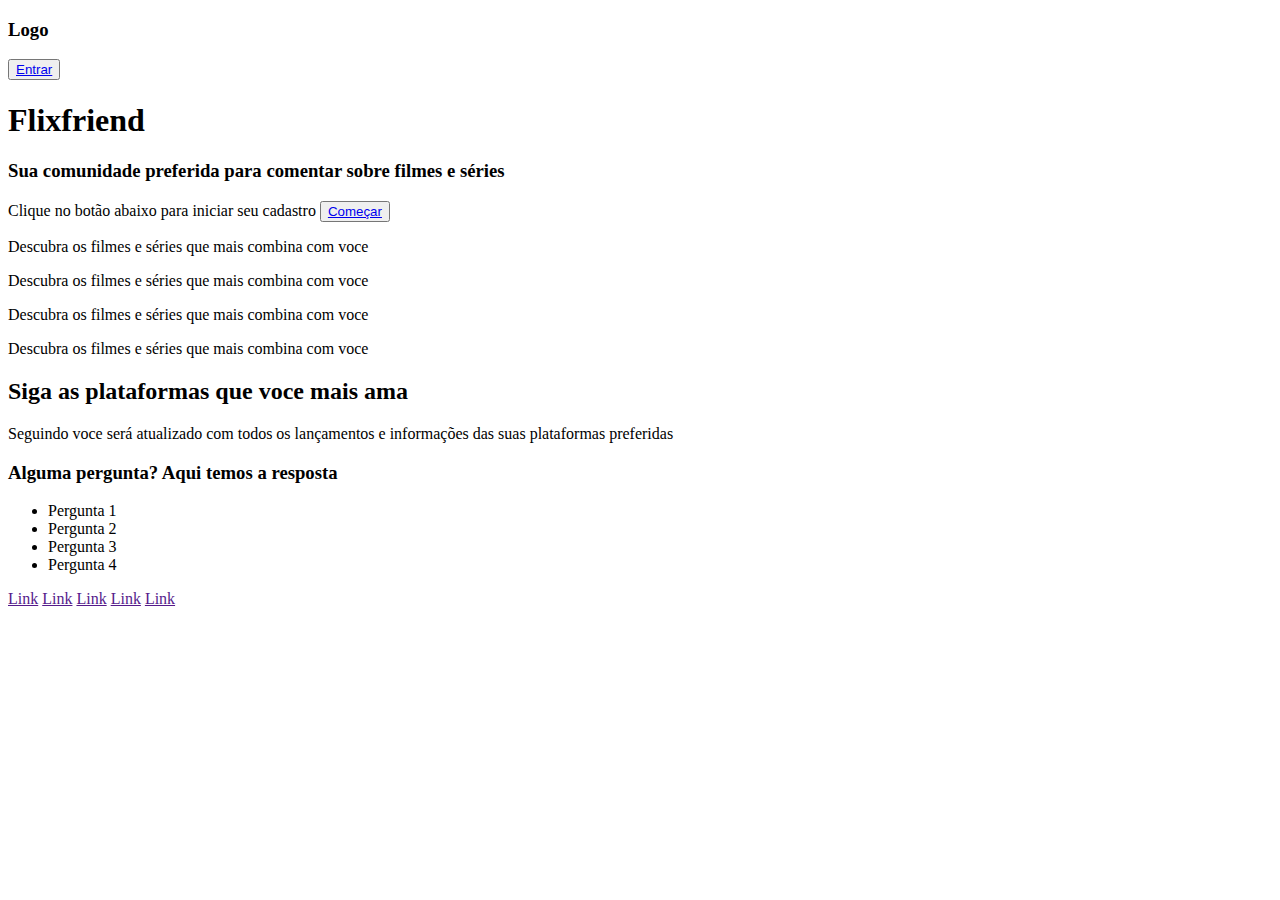
<file: pages/index.html>
<!DOCTYPE html>
<html lang="pt-br">

  <head>
    <meta charset="UTF-8">
    <meta name="viewport" content="width=device-width, initial-scale=1.0">
    <link rel="stylesheet" href="/pages/index.html">
    <title>Home - FlixFriend</title>
  </head>

  <body>
    <header>
      <div>
        <h3>Logo</h3>
      </div>
      <div>
        <button><a href="/pages/Feed.html">Entrar</button></a>
      </div>
    </header>
    <main>
      <div id="main-title">
        <h1>Flixfriend</h1>
        <h3>Sua comunidade preferida para comentar sobre filmes e séries</h3>
      </div>
      <div id="main-form">
        <label for="email">Clique no botão abaixo para iniciar seu cadastro</label>
        <button><a href="/pages/cadastro.html">Começar</button></a>
      </div>
    </main>

    <section id="container-about">

      <div class="card-about">
        <div class="line"></div>
        <div class="about">
          <p>Descubra os filmes e séries que mais combina com voce</p>
        </div>
      </div>

      <div class="card-about">
        <div class="line"></div>
        <div class="about">
          <p>Descubra os filmes e séries que mais combina com voce</p>
        </div>
      </div>

      <div class="card-about">
        <div class="line"></div>
        <div class="about">
          <p>Descubra os filmes e séries que mais combina com voce</p>
        </div>
      </div>

      <div class="card-about">
        <div class="line"></div>
        <div class="about">
          <p>Descubra os filmes e séries que mais combina com voce</p>
        </div>
      </div>

    </section>

    <section id="container-platform">
      <div id="plataform-text">
        <h2>Siga as plataformas que voce mais ama</h2>
        <p>Seguindo voce será atualizado com todos os lançamentos e informações das suas plataformas preferidas</p>
      </div>
      <div id="plataform-icons">
        <div></div>
        <div></div>
        <div></div>
        <div></div>
        <div></div>
        <div></div>
      </div>
    </section>

    <section id="container-question">
      <h3>Alguma pergunta? Aqui temos a resposta</h3>
      <div>
        <ul>
          <li>Pergunta 1</li>
          <li>Pergunta 2</li>
          <li>Pergunta 3</li>
          <li>Pergunta 4</li>
        </ul>
      </div>
    </section>

    <footer>
      <div id="footer-link">
        <a href="">Link</a>
        <a href="">Link</a>
        <a href="">Link</a>
        <a href="">Link</a>
        <a href="">Link</a>
      </div>
      <!-- <div id="footer-icons">
        <div></div>
        <div></div>
        <div></div>
        <div></div>
      </div> -->
    </footer>
  </body>

</html>
</file>
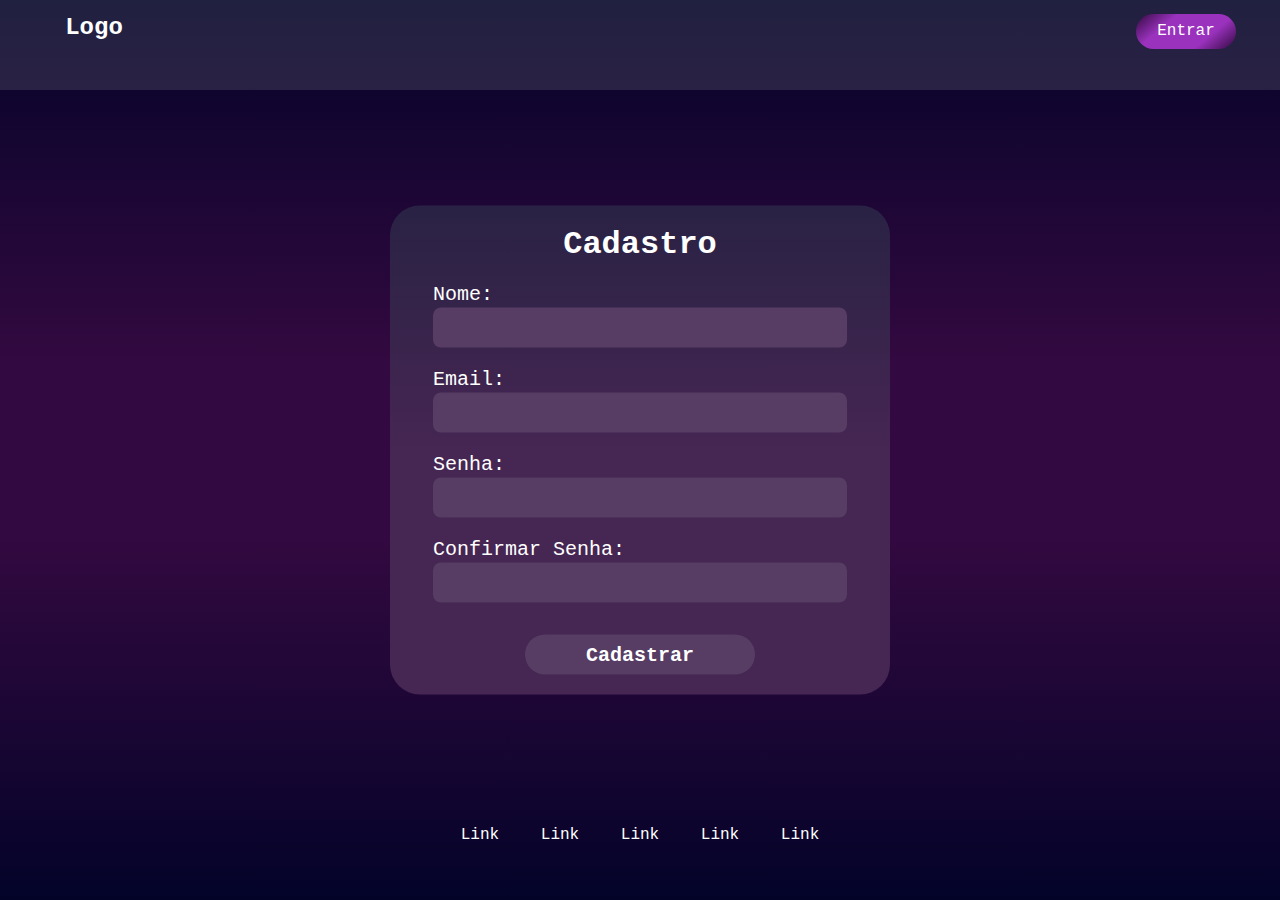
<file: pages/cadastro.html>
<!DOCTYPE html>
<html lang="en">
<head>
    <meta charset="UTF-8">
    <meta http-equiv="X-UA-Compatible" content="IE=edge">
    <meta name="viewport" content="width=device-width, initial-scale=1.0">
    <link rel="stylesheet" href="/css/cadastro.css">
    <title>Cadastro - FlixFriend</title>
</head>
<body>
    <header>
        <div>
          <h3>Logo</h3>
        </div>
        <div>
          <button><a href="/pages/Feed.html">Entrar</button></a>
        </div>
    </header>
    <main>
        <div class="main-register" >
            <h2>Cadastro</h2>
            
            <form onsubmit="return validarFormulario()" id="meuFormulario">
                <label for="nome">Nome:</label>
                <input type="text" name="nome" id="nome" >

                <label for="email">Email:</label>
                <input type="email" name="email" id="email" >

                <label for="senha">Senha:</label>
                <input type="password" name="senha" id="senha" >

                <label for="confirmar-senha">Confirmar Senha:</label>
                <input type="password" name="confirmar-senha" id="confirmar-senha" >

                <input type="submit" value="Cadastrar">
            </form>
        </div>
    </main>
    <footer>
        <div id="footer-link">
          <a href="">Link</a>
          <a href="">Link</a>
          <a href="">Link</a>
          <a href="">Link</a>
          <a href="">Link</a>
        </div>
        <div id="footer-icons">
        </div>
      </footer>
      <script src="/js/cadastro.js"></script>
</body>
</html>
</file>
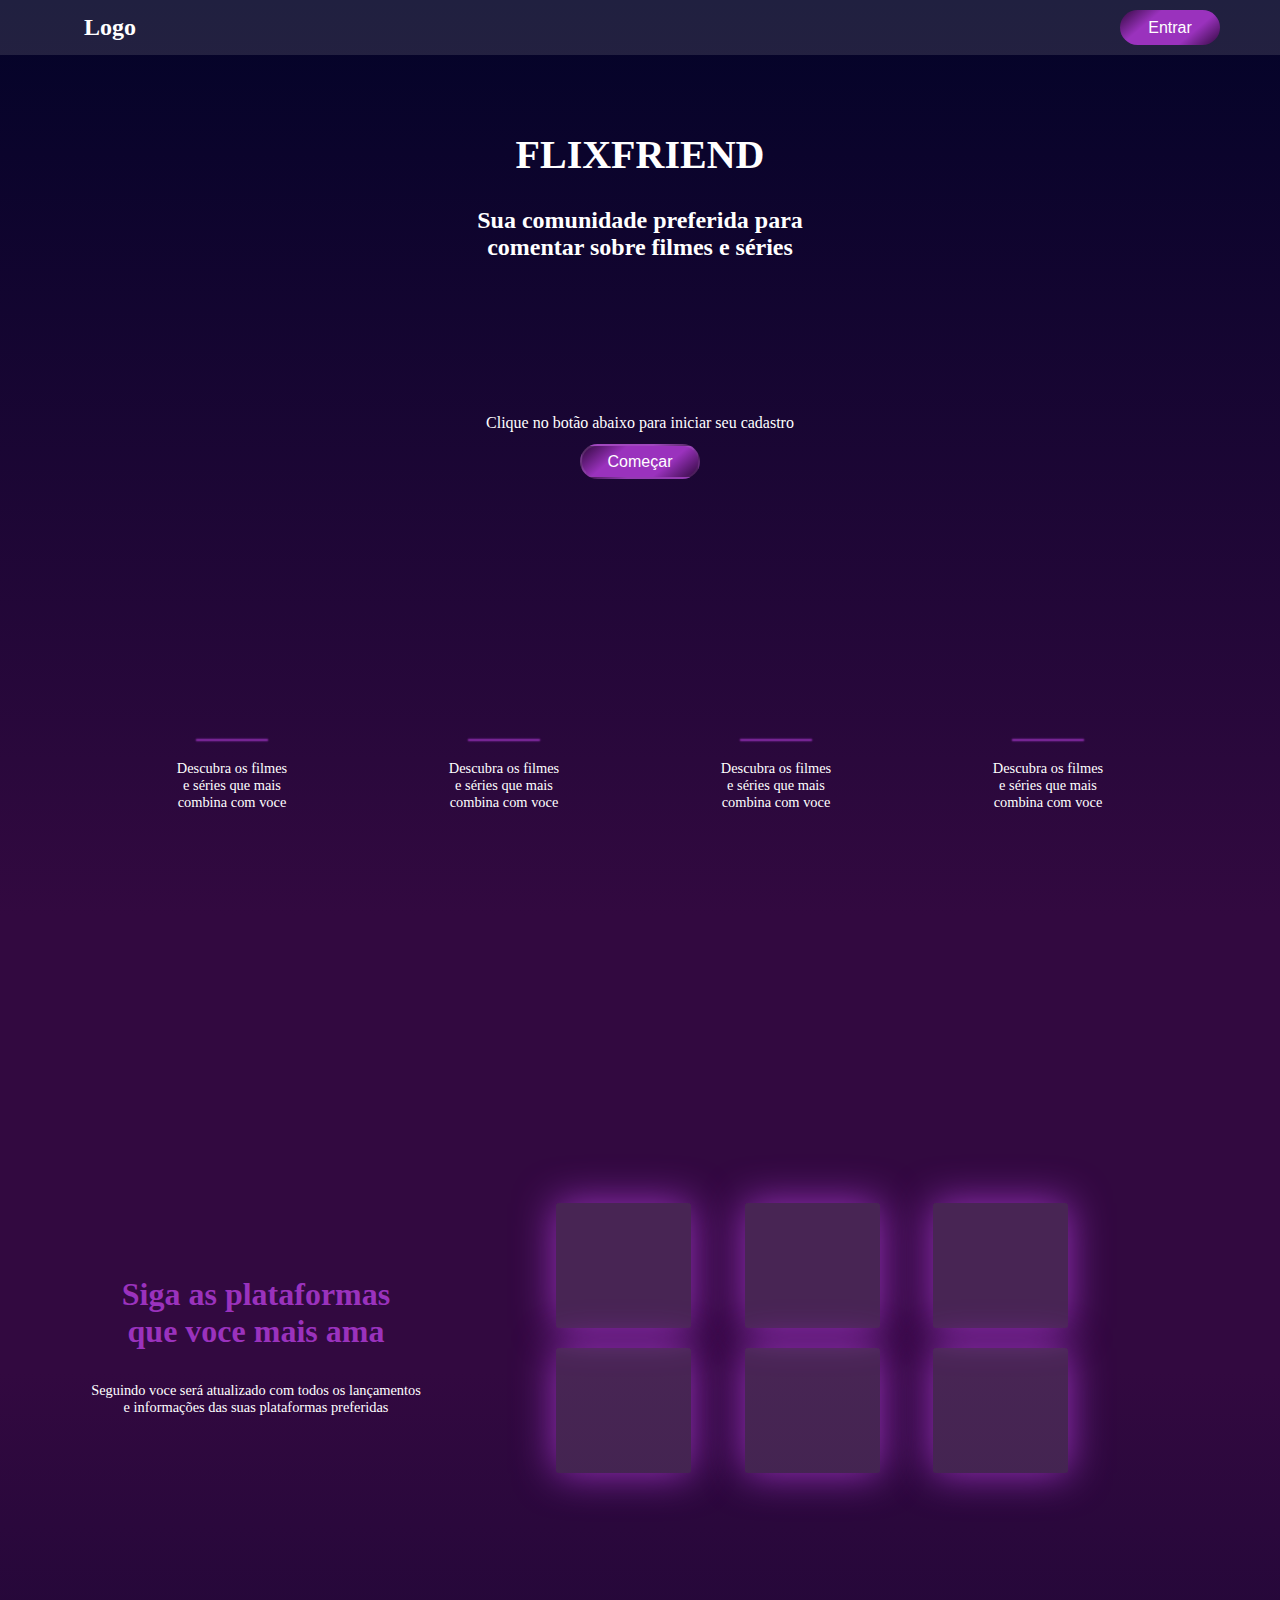
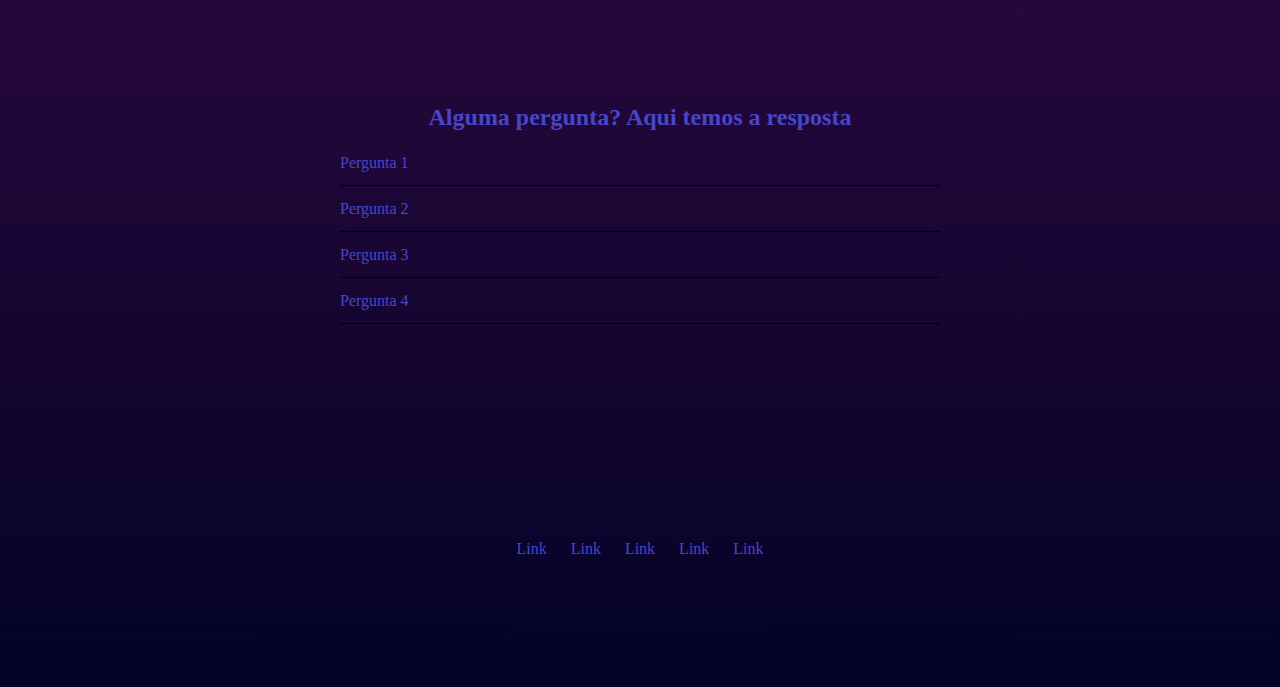
<file: pages/Home.html>
<!DOCTYPE html>
<html lang="pt-br">

  <head>
    <meta charset="UTF-8">
    <meta name="viewport" content="width=device-width, initial-scale=1.0">
    <link rel="stylesheet" href="/css/home.css">
    <title>Home - FlixFriend</title>
  </head>

  <body>
    <header>
      <div>
        <h3>Logo</h3>
      </div>
      <div>
        <button><a href="/pages/Feed.html">Entrar</button></a>
      </div>
    </header>
    <main>
      <div id="main-title">
        <h1>Flixfriend</h1>
        <h3>Sua comunidade preferida para comentar sobre filmes e séries</h3>
      </div>
      <div id="main-form">
        <label for="email">Clique no botão abaixo para iniciar seu cadastro</label>
        <button><a href="/pages/cadastro.html">Começar</button></a>
      </div>
    </main>

    <section id="container-about">

      <div class="card-about">
        <div class="line"></div>
        <div class="about">
          <p>Descubra os filmes e séries que mais combina com voce</p>
        </div>
      </div>

      <div class="card-about">
        <div class="line"></div>
        <div class="about">
          <p>Descubra os filmes e séries que mais combina com voce</p>
        </div>
      </div>

      <div class="card-about">
        <div class="line"></div>
        <div class="about">
          <p>Descubra os filmes e séries que mais combina com voce</p>
        </div>
      </div>

      <div class="card-about">
        <div class="line"></div>
        <div class="about">
          <p>Descubra os filmes e séries que mais combina com voce</p>
        </div>
      </div>

    </section>

    <section id="container-platform">
      <div id="plataform-text">
        <h2>Siga as plataformas que voce mais ama</h2>
        <p>Seguindo voce será atualizado com todos os lançamentos e informações das suas plataformas preferidas</p>
      </div>
      <div id="plataform-icons">
        <div></div>
        <div></div>
        <div></div>
        <div></div>
        <div></div>
        <div></div>
      </div>
    </section>

    <section id="container-question">
      <h3>Alguma pergunta? Aqui temos a resposta</h3>
      <div>
        <ul>
          <li>Pergunta 1</li>
          <li>Pergunta 2</li>
          <li>Pergunta 3</li>
          <li>Pergunta 4</li>
        </ul>
      </div>
    </section>

    <footer>
      <div id="footer-link">
        <a href="">Link</a>
        <a href="">Link</a>
        <a href="">Link</a>
        <a href="">Link</a>
        <a href="">Link</a>
      </div>
      <!-- <div id="footer-icons">
        <div></div>
        <div></div>
        <div></div>
        <div></div>
      </div> -->
    </footer>
  </body>

</html>
</file>
<file: css/home.css>
* {
  margin: 0;
  padding: 0;
  box-sizing: border-box;
  text-decoration: none;
  font-size: 16px;
}

:root {
  --primary-color: #030328;
  --secondary-color: #320940;
  --tertiary-color: #c7c7c726;
  --quartenary-color: #9a32bd;
  --fifth-color: #4646cc;
  --white: #ffffff;
  --black: #000;
}

body {
  background: linear-gradient(
    180deg,
    var(--primary-color),
    var(--secondary-color) 40% 60%,
    var(--primary-color)
  );
  color: var(--white);
}

/* Font */
h1 {
  font-size: 2.5rem;
}

h2 {
  font-size: 2rem;
}

h3 {
  font-size: 1.5rem;
}

h4 {
  font-size: 1rem;
}

p {
  font-size: 0.9rem;
}

/* Nav */

a{
  color: white;
}

header {
  background-color: var(--tertiary-color);
  height: 55px;
  padding: 0 10px;
  display: flex;
  align-items: center;
  justify-content: space-between;
}

header div {
  width: 200px;
  height: 100%;
  display: flex;
  align-items: center;
  justify-content: center;
}

button {
  width: 100px;
  height: 35px;
  border-radius: 50px;
  border-color: var(--tertiary-color);
  font-size: 0.9rem;
}

header button {
  background: linear-gradient(
    140deg,
    var(--secondary-color),
    var(--quartenary-color) 30% 70%,
    var(--secondary-color)
  );
  border: none;
}

/* Main content */

main {
  height: 65vh;
  padding: 0 20px;
  display: flex;
  flex-direction: column;
  align-items: center;
  justify-content: space-around;
}

main h1 {
  text-transform: uppercase;
  margin-bottom: 1rem;
}

main div {
  display: flex;
  flex-direction: column;
  align-items: center;
  width: 400px;
  text-align: center;
  gap: 0.8rem;
}

#main-form {
  height: 150px;
}

#main-form input {
  border-radius: 50px;
  border: none;
  height: 35px;
  width: 400px;
  padding: 0 15px;
  background: var(--tertiary-color);
}

#main-form button {
  width: 120px;
  background: linear-gradient(
    140deg,
    var(--secondary-color),
    var(--quartenary-color) 30% 70%,
    var(--secondary-color)
  );
}

#main-form button a{
  color: white;
}

/* About content */

#container-about {
  height: 40vh;
  width: 100%;
  max-width: 1200px;
  margin: 0 auto;
  display: flex;
  justify-content: space-evenly;
  align-items: center;
  flex-flow: row wrap;
  align-content: center;
}

.card-about {
  height: 200px;
  width: 160px;
  display: flex;
  flex-direction: column;
  align-items: center;
  text-align: center;
  justify-content: space-evenly;
}

.line {
  width: 70px;
  box-shadow: 0px 0px 2px 1px var(--quartenary-color);
}

.about {
  height: 140px;
  width: 100%;
  display: flex;
  align-items: flex-start;
  text-wrap: balance;
}

/* Plataform content */

#container-platform {
  height: 75vh;
  display: flex;
  flex-direction: row;
  padding: auto;
}

#plataform-text {
  width: 40%;
  display: flex;
  flex-direction: column;
  justify-content: center;
  text-wrap: balance;
}

#plataform-text h2 {
  color: var(--quartenary-color);
}

#plataform-icons {
  width: 60%;
  max-width: 600px;
  display: flex;
  flex-flow: row wrap;
  justify-content: space-evenly;
  align-content: center;
}

#plataform-icons div {
  width: 135px;
  height: 125px;
  background: var(--tertiary-color);
  margin: 10px;
  box-shadow: 0px 0px 40px var(--quartenary-color);
  border-radius: 2%;
}

#plataform-text {
  padding: 20px;
  text-align: center;
}

#plataform-text h2 {
  margin: 1rem auto 2rem;
  font-weight: bolder;
}

/* Question content */

#container-question {
  height: 50vh;
  padding: 20px;
  text-align: center;
  line-height: 45px;
  color: var(--fifth-color);
}

#container-question ul {
  list-style: none;
  text-align: left;
  width: 600px;
  margin: auto;
}

#container-question ul li {
  border-bottom: 1px solid black;
}

/* Footer content */

footer {
  height: 18vh;
  padding: 15px;
  display: flex;
  flex-direction: column;
  align-items: center;
  gap: 0.5rem;
}

#footer-link a {
  margin: auto 10px;
  color: var(--fifth-color);
}

#footer-icons {
  display: flex;
  gap: 10px;
}

#footer-icons div {
  height: 30px;
  width: 30px;
  background: var(--tertiary-color);
}

/* Reponsividade */

@media (max-width: 820px) {
  #plataform-icons div {
    width: 110px;
    height: 100px;
  }
}

@media (max-width: 660px) {
  /* About content */
  #container-about {
    height: auto;
  }

  .card-about {
    height: 120px;
    width: 165px;
    margin: 28px;
  }

  .about {
    height: 80px;
  }

  /* Plataform content */
  #container-platform {
    height: 100vh;
    flex-direction: column;
    align-items: center;
    justify-content: space-around;
  }

  #plataform-text {
    height: 230px;
    width: 400px;
  }

  #plataform-text h2 {
    margin: 0 0 15px 0;
  }

  #plataform-icons {
    gap: 30px;
    width: 100%;
    height: auto;
  }

  #container-question ul {
    width: 80%;
  }
}

@media (max-width: 430px) {
  /* Font */

  h1 {
    font-size: 2.5rem;
  }

  h2 {
    font-size: 1.7rem;
  }

  h3 {
    font-size: 1.5rem;
  }

  h4 {
    font-size: 1.2rem;
  }

  p {
    font-size: 1.1rem;
  }

  #main-title {
    width: 100%;
  }

  #main-form {
    width: 100%;
  }

  #main-form input {
    width: 95%;
  }
  /* Plataform content */
  #plataform-text {
    width: 100%;
  }

  #plataform-icons {
    width: 100%;
    height: auto;
    gap: 1rem;
  }

  #plataform-icons div {
    width: 120px;
    height: 100px;
    margin: 0.7rem 0;
  }

  /* Question content */

  #container-question {
    height: auto;
  }

  #container-question ul {
    padding: 0;
  }

  /* Footer content */
  footer {
    height: auto;
  }
}
</file>
<file: css/cadastro.css>
/* Reset */
* {
    margin: 0;
    padding: 0;
    box-sizing: border-box;
    text-decoration: none;
    font-size: 16px;
    font-family: 'Courier New', Courier, monospace;
    
  }

  /* Font */

h1 {
    font-size: 2.5rem;
  }
  
  h2 {
    font-size: 2rem;
  }
  
  h3 {
    font-size: 1.5rem;
  }
  
  h4 {
    font-size: 1rem;
  }
  
  :root {
    --primary-color: #030328;
    --secondary-color: #320940;
    --tertiary-color: #c7c7c726;
    --quartenary-color: #9a32bd;
    --fifth-color: #4646cc;
  }
  
  body {
    background: linear-gradient(
      180deg,
      var(--primary-color),
      var(--secondary-color) 40% 60%,
      var(--primary-color)
    );
    color: #ffffff;
    height: 100vh;
  }

  /* Nav */
  
  header {
    background-color: var(--tertiary-color);
    height: 10vh;
    padding: 0 30px;
    display: flex;
    align-items: center;
    justify-content: space-between;
  }

  header div {
    width: 10vw;
    height: 7vh;
    text-align: center;
  }

  header button {
    background: linear-gradient(
      140deg,
      var(--secondary-color),
      var(--quartenary-color) 30% 70%,
      var(--secondary-color)
    );
    color: #ffffff;
    border: none;
  }
  
  button {
    width: 100px;
    height: 35px;
    border-radius: 50px;
    border-color: var(--tertiary-color);
    font-size: 0.9rem;
    color: #ffffff;
  }

  a{
    color: white;
  }

  main{
    height: 80vh;
  }

  .main-register {
    width: 500px;
    margin: 0 auto;
    padding: 20px;
    border-radius: 30px;
    background: linear-gradient(180deg, rgba(41,34,68,1) 0%, rgba(70,38,83,1) 50%);
    position: absolute;
    top: 50%;
    left: 50%;
    transform: translate(-50%, -50%);
  }

  .main-register h2 {
    text-align: center;
  }

  .main-register label, input{
    display: block;
    width: 90%;
    height: 2.5rem;
    margin: 0 auto;
    border-radius: 8px;
    font-size: 20px;
    color: #fff;
  }
  
.main-register label {
    margin-top: 20px;
    margin-bottom: -15px;
}

.main-register input{
  background-color: #573D64;
  border: none;

}

.main-register input[type="submit"]{
    width: 50%;
    font-weight: 600;
    margin-top: 2rem;
    border-radius: 20px;
    cursor: pointer;
}

  /* Footer content */

footer {
    height: 10vh;
    padding: 1rem;
    display: flex;
    flex-direction: column;
    align-items: center;
    /* gap: 0.5rem; */
  }
  
  #footer-link a {
    margin: auto 1rem;
    color: #fff;
  }
  
  #footer-icons {
    display: flex;
    gap: 1rem;
  }
  
  #footer-icons div {
    height: 2rem;
    width: 2rem;
    background-color: var(--tertiary-color);
  }
</file>
